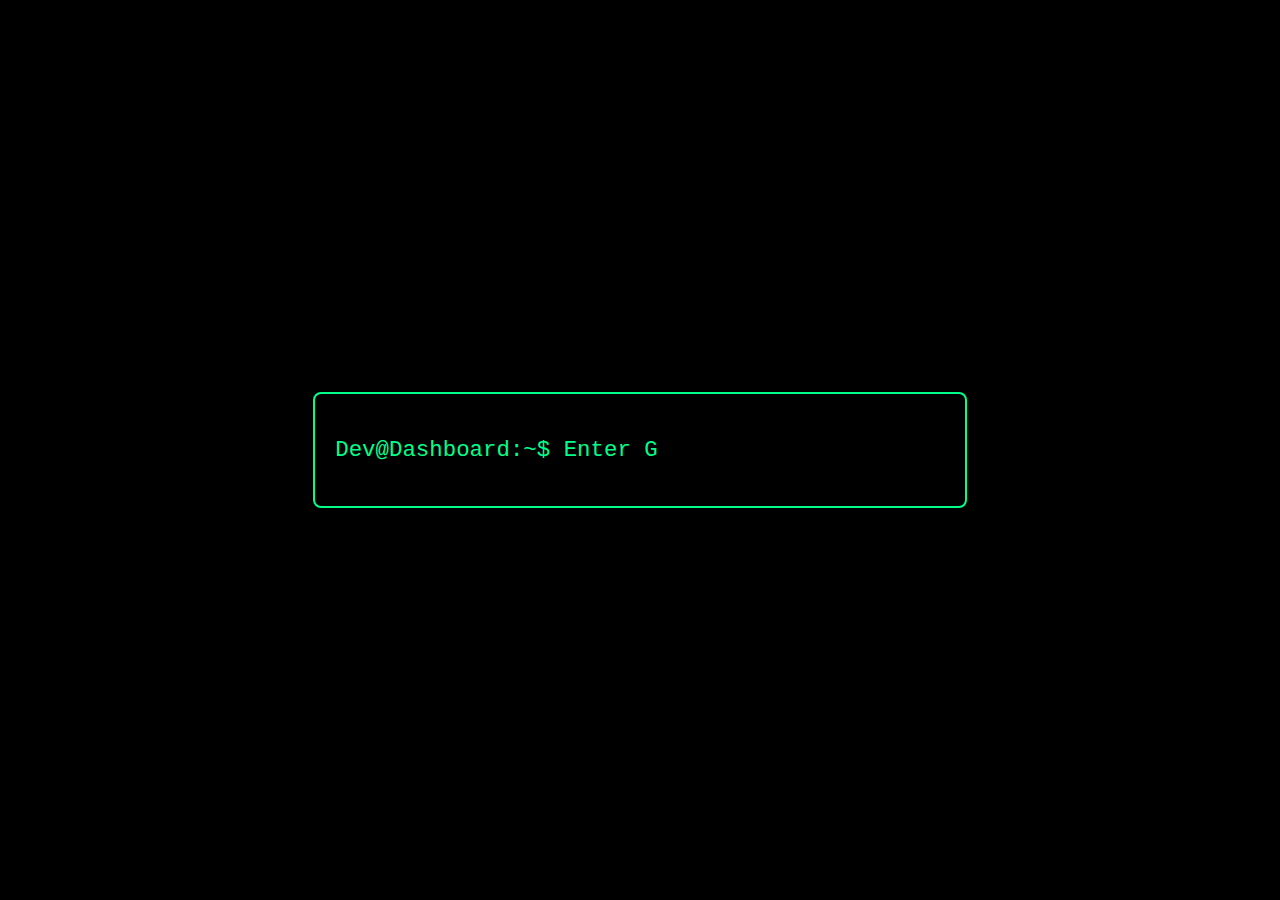
<file: index.html>
<!DOCTYPE html>
<html lang="en">
<head>
  <meta charset="UTF-8" />
  <title>Dev Dashboard – Terminal Login</title>
  <link rel="stylesheet" href="css/intro.css" />
</head>
<body>
  <div class="terminal-screen">
    <p class="terminal-line">Dev@Dashboard:~$ <span id="prompt">Enter GitHub username:</span><input type="text" id="username" autofocus /></p>
  </div>

  <script src="js/intro.js"></script>
</body>
</html>
</file>
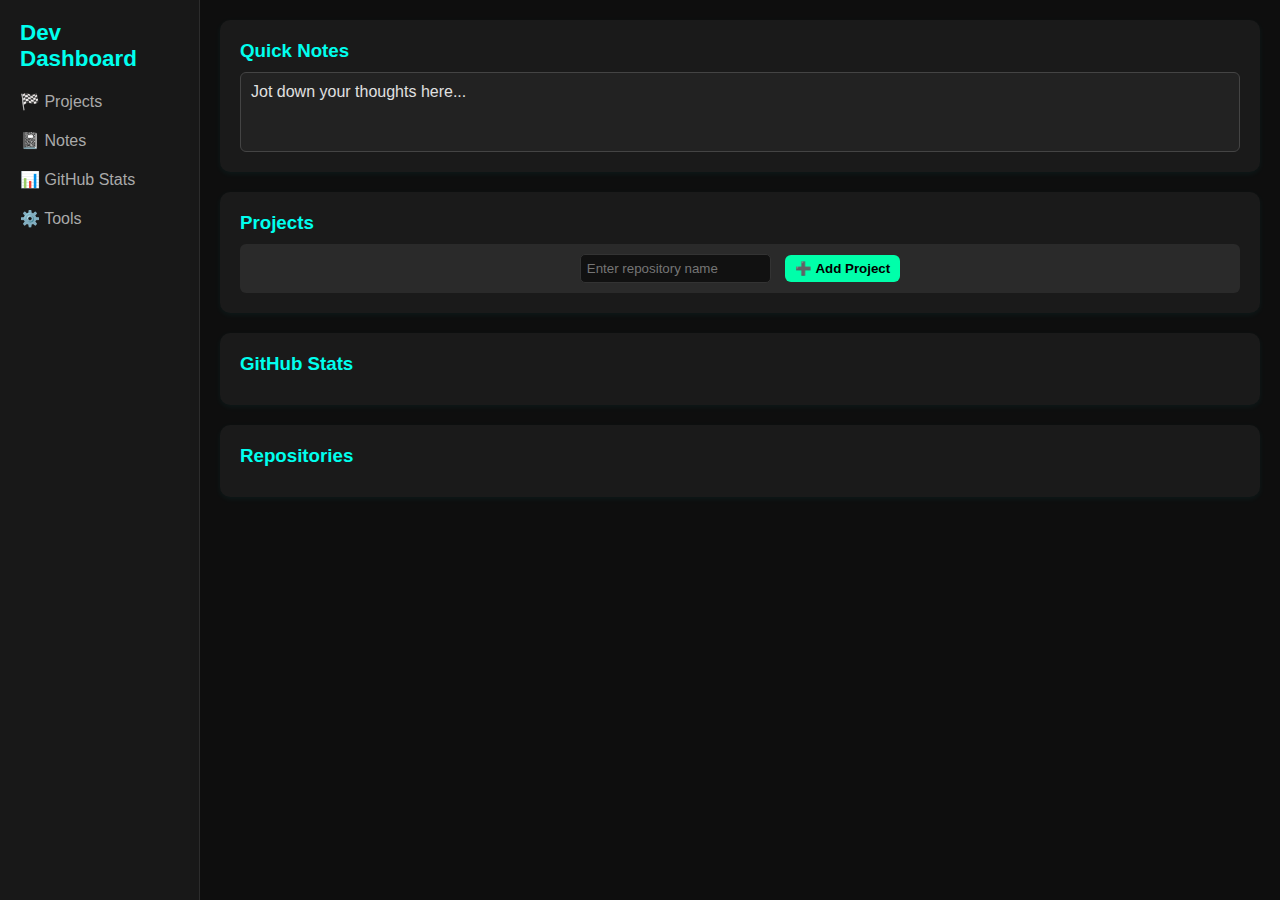
<file: dashboard.html>
<!DOCTYPE html>
<html lang="en">
<head>
  <meta charset="UTF-8" />
  <title>Dev Dashboard</title>
  <meta name="viewport" content="width=device-width, initial-scale=1.0" />
  <link rel="stylesheet" href="css/style.css" />
</head>
<body>
  <div class="sidebar">
    <h2>Dev Dashboard</h2>
    <a href="#">🏁 Projects</a>
    <a href="#">📓 Notes</a>
    <a href="#">📊 GitHub Stats</a>
    <a href="#">⚙️ Tools</a>

  </div>

  <div class="main">
    <div class="widget">
      <h3>Quick Notes</h3>
      <div class="note-area" contenteditable="true" spellcheck="true">Jot down your thoughts here...</div>
    </div>

 <div class="widget">
      <h3>Projects</h3>
      <div class="project-grid">
        <div class="project-card">
          <input type="text" id="repo-name" placeholder="Enter repository name" />
          <button id="add-project-btn">➕ Add Project</button>
          <ul id="site-list"></ul>
        </div>
      </div>
    </div>

    <div class="widget" id="github-stats">
      <h3>GitHub Stats</h3>
      <div id="stats-summary"></div>
      <div id="commit-grid"></div>
    </div>

    <div class="widget">
      <h3>Repositories</h3>
      <ul id="repo-list"></ul>
    </div>

  <script src="script.js"></script>
</body>
</html>
</file>
<file: css/intro.css>
body {
  margin: 0;
  padding: 0;
  background: black;
  color: #00ff88;
  font-family: 'Courier New', monospace;
  height: 100vh;
  display: flex;
  align-items: center;
  justify-content: center;
}

.terminal-screen {
  font-size: 1.4rem;
  padding: 20px;
  background-color: #000;
  border: 2px solid #00ff88;
  border-radius: 8px;
}

input {
  background: black;
  color: #00ff88;
  border: none;
  outline: none;
  font-family: inherit;
  font-size: inherit;
  caret-color: #00ff88;
}
</file>
<file: css/style.css>
* {
  margin: 0;
  padding: 0;
  box-sizing: border-box;
}

body {
  display: flex;
  font-family: 'Segoe UI', sans-serif;
  background: #0e0e0e;
  color: #e0e0e0;
  height: 100vh;
  overflow: hidden;
}

.sidebar {
  width: 200px;
  background: #181818;
  padding: 20px;
  display: flex;
  flex-direction: column;
  gap: 20px;
  border-right: 1px solid #2c2c2c;
}

.sidebar h2 {
  font-size: 1.4rem;
  color: #00ffee;
}

.sidebar a {
  color: #aaa;
  text-decoration: none;
  font-size: 1rem;
}

.sidebar a:hover {
  color: #00ffaa;
}

.main {
  flex: 1;
  padding: 20px;
  overflow-y: auto;
}

.widget {
  background: #1a1a1a;
  padding: 20px;
  border-radius: 10px;
  margin-bottom: 20px;
  box-shadow: 0 2px 6px rgba(0,255,255,0.05);
}

.widget h3 {
  color: #00ffee;
  margin-bottom: 10px;
}

.note-area {
  background: #222;
  padding: 10px;
  min-height: 80px;
  border: 1px solid #444;
  border-radius: 6px;
}

.project-grid {
  display: flex;
  flex-wrap: wrap;
  gap: 15px;
}

.project-card {
  background: #2a2a2a;
  padding: 10px;
  border-radius: 6px;
  flex: 1 1 200px;
  text-align: center;
}

.project-card a {
  text-decoration: none;
  color: #00ffaa;
}

#repo-name {
  padding: 6px;
  border-radius: 5px;
  margin-right: 10px;
  border: 1px solid #333;
  background: #111;
  color: #0f0;
}

#add-project-btn {
  padding: 6px 10px;
  border: none;
  background: #00ffaa;
  color: #000;
  font-weight: bold;
  border-radius: 6px;
  cursor: pointer;
}

.delete-btn {
  background: transparent;
  border: none;
  color: #ff6666;
  margin-left: 10px;
  font-size: 1rem;
  cursor: pointer;
}

.delete-btn:hover {
  color: #ff3333;
}
</file>
